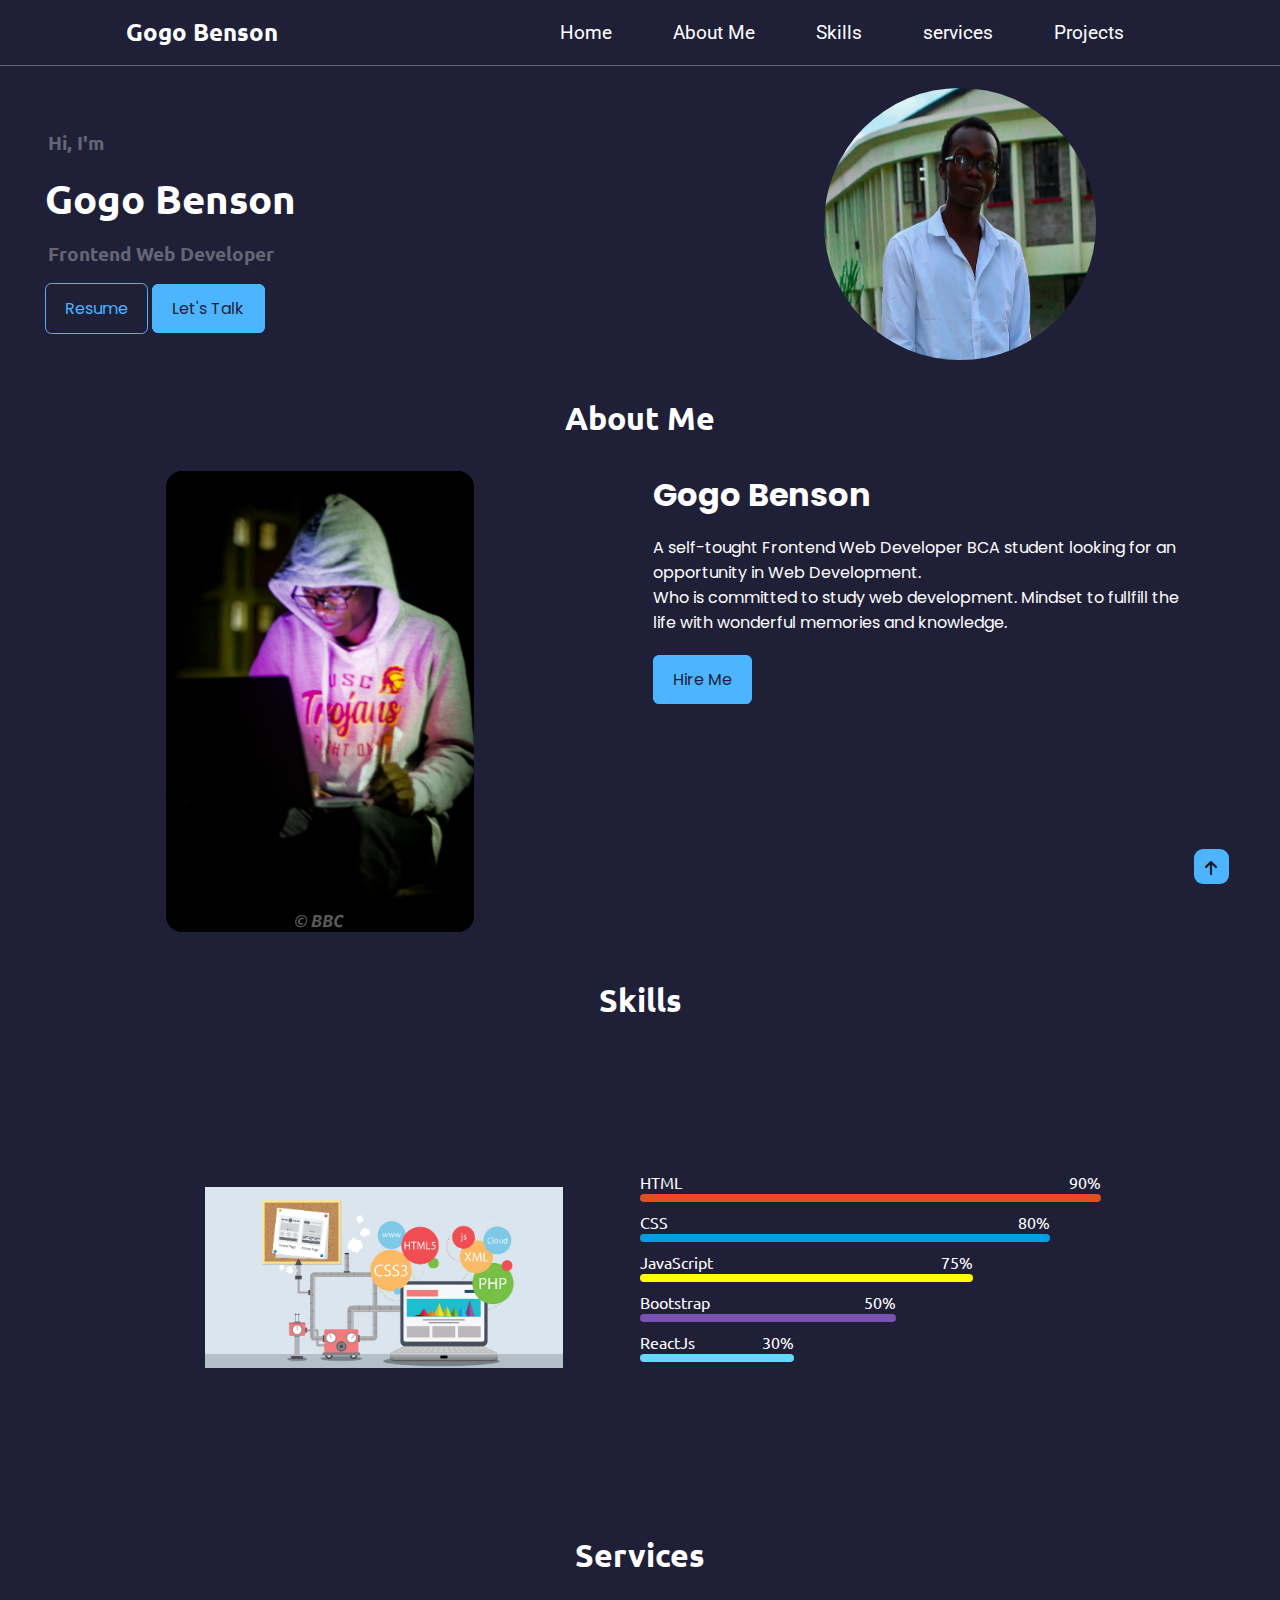
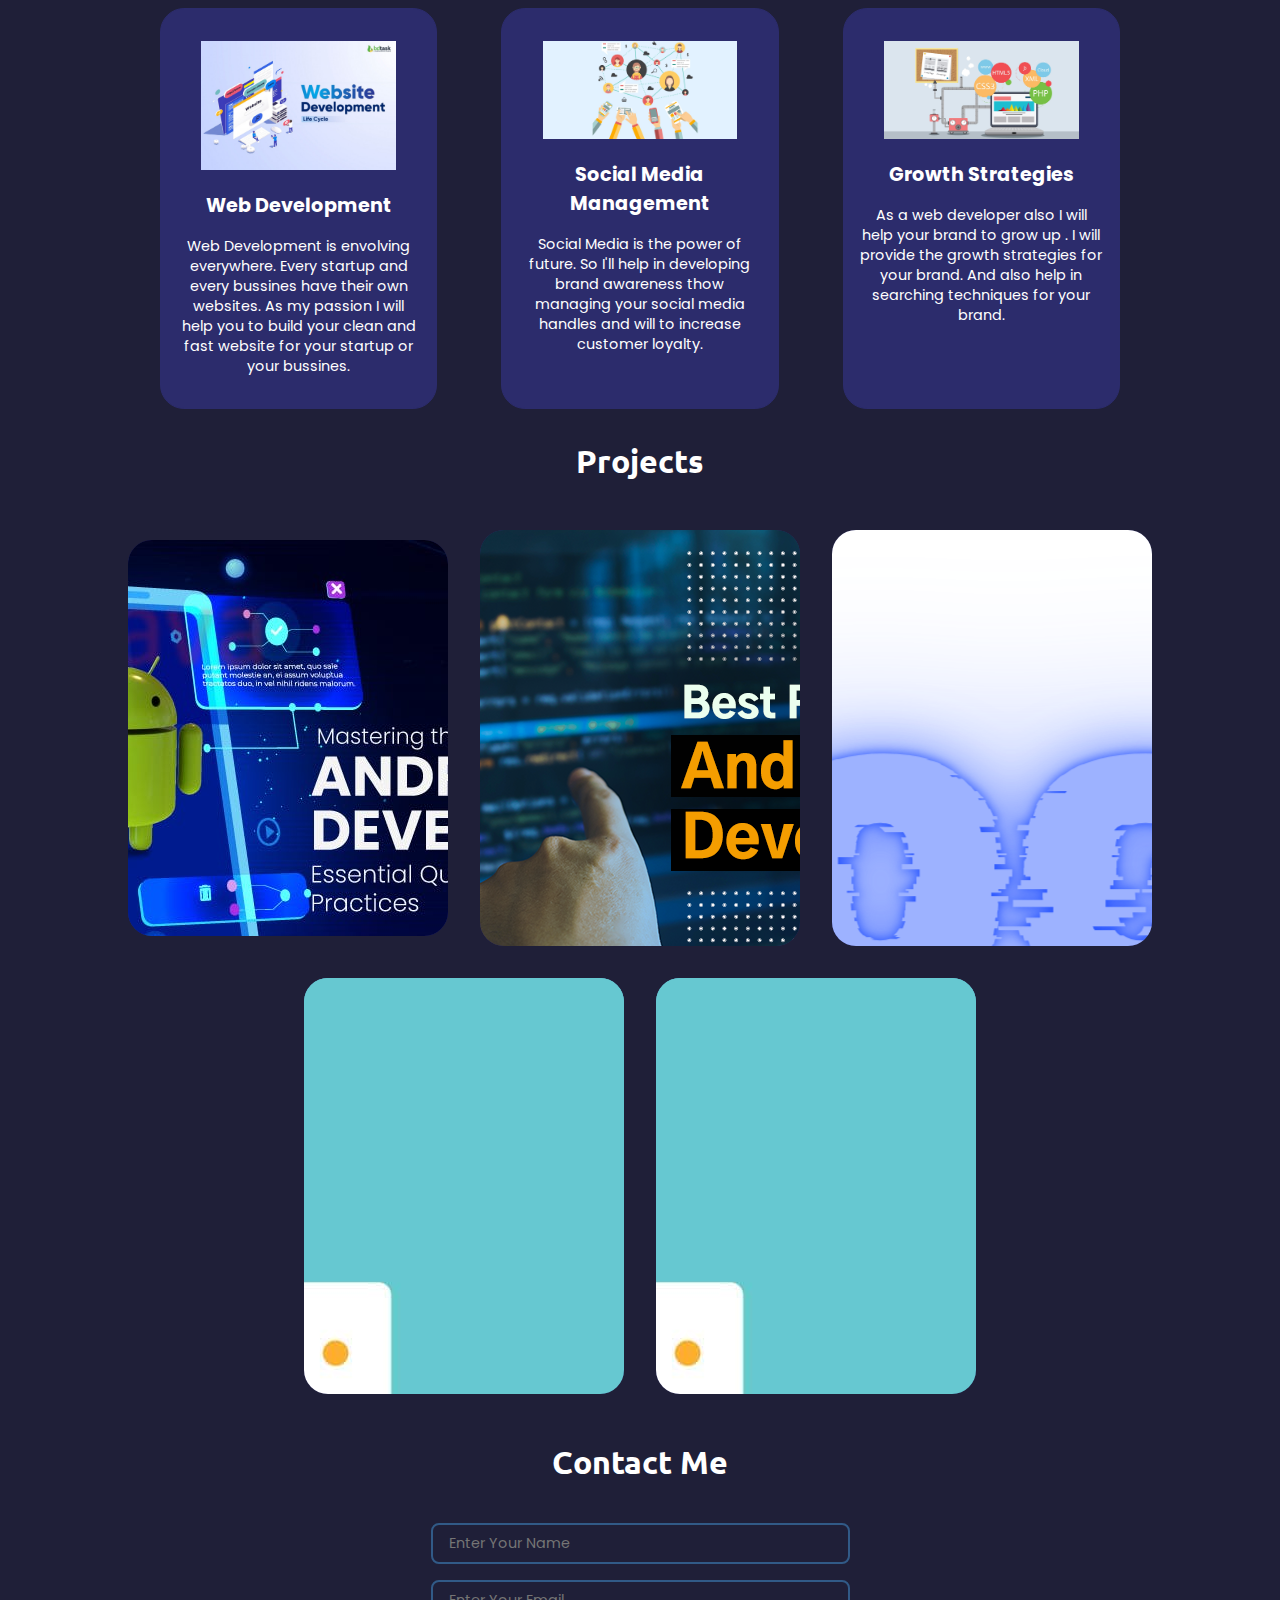
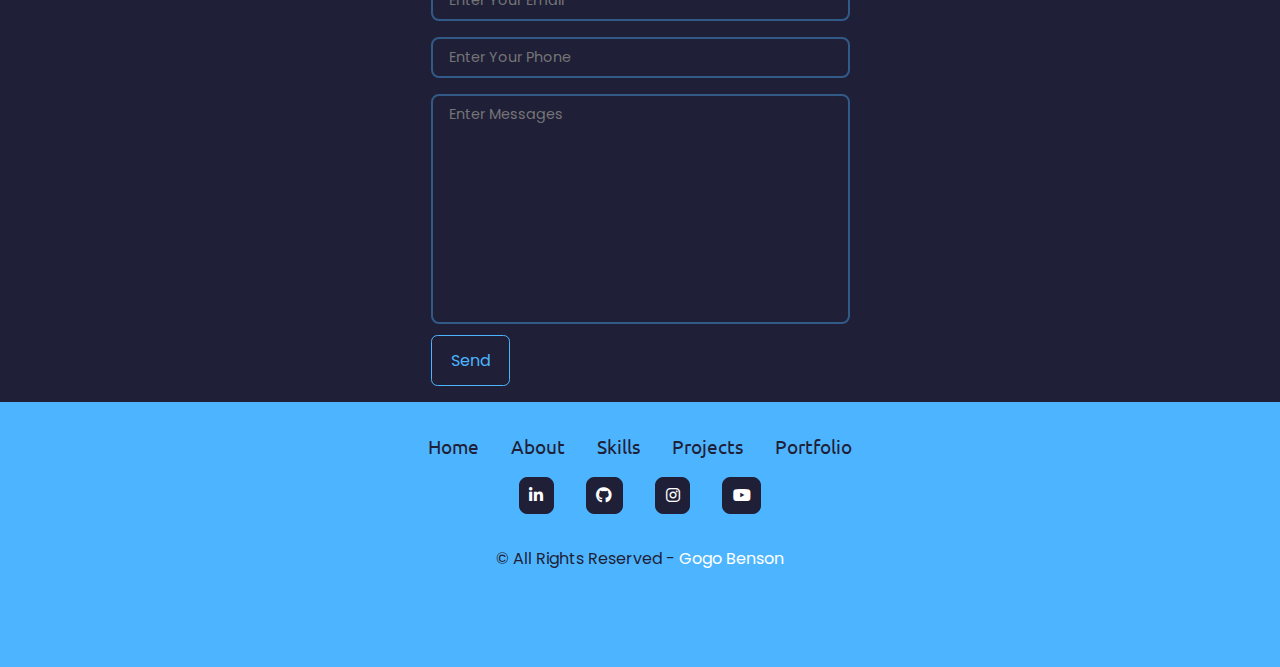
<file: Gogo copy.html>
<!DOCTYPE html>
<html lang="en">
<head>
    <meta charset="UTF-8">
    <meta http-equiv="X-UA-Compatible" content="IE=edge">
    <meta name="viewport" content="width=device-width, initial-scale=1.0">
    <title> Gogo Benson - Frontend Web Developer </title>
    <link rel="icon" type="image/x-icon" href="./Images/favicon.png">
    <link rel="stylesheet" href="style copy.css">
    <link rel="stylesheet" media="screen and (max-width: 821px)" href="responsive.css">
    <link rel="stylesheet" href="https://cdnjs.cloudflare.com/ajax/libs/font-awesome/6.1.1/css/all.min.css">
</head>
<body>

    <!-- Navbar Section -->
    <nav id="navbar" class="flex s-around bg-color">
        <div class="left-nav">
            <h2 class="t-white">Gogo Benson</h2>
        </div>
        <div class="right-nav">
            <ul class="flex">
                <li><a href="./index.html" class="t-white roboto">Home</a></li>
                <li><a href="#about" class="t-white roboto">About Me</a></li>
                <li><a href="#skills" class="t-white roboto">Skills</a></li>
                <li><a href="#services" class="t-white roboto">services</a></li>
                <li><a href="#projects" class="t-white roboto">Projects</a></li>
            </ul>
        </div>
    </nav>

    <!-- Bottom Navigator -->
    <section id="bottom">
        <div class="bottom-nav flex s-center items-center">
            <ul class="flex s-around items-center">
                <a href="./gogo.html">
                    <li class="bottomo-hover flex s-center items-center"><i class="fa-solid fa-house"></i></li>
                </a>
                <a href="#about">
                    <li class="bottomo-hover flex s-center items-center"><i class="fa-solid fa-user"></i></li>
                </a>
                <a href="#skills">
                    <li class="bottomo-hover flex s-center items-center"><i class="fa-solid fa-code"></i></li>
                </a>
                <a href="#services">
                    <li class="bottomo-hover flex s-center items-center">
                        <i class="fa-solid fa-rocket"></i>
                    </li>
                </a>
            </ul>
        </div>
    </section>

    <!-- Home Section -->
    <section id="home" class="flex s-around sw-80 m-auto">
        <div class="home-left flex items-center">
            <div class="home-content">
                <h6 class="poppinss">Hi, I'm</h6>
                <h1 class="t-white">Gogo Benson</h1>
                <h4 class="poppinss">Frontend Web Developer</h4>
                <a href="#" target="_blank"><button
                        class="btn poppins">Resume</button></a>
                <a class="btn live poppins" id="hireme" href="https://wa.me/+254707065115"
                    target="_blank">Let's Talk</a>
            </div>
        </div>
        <div class="home-right flex s-center items-center">
            <div class="circle flex s-center items-center" id="mainImage">
                <!-- Here in src replace the given link with your image link -->
                <img src="pics/img7.jpg" alt="">
            </div>

        </div>
    </section>

    <!-- About Section -->
    <section id="about">
        <h1 class="t-center my-2 t-white f-2">About Me</h1>
        <div class="about-container flex s-around ">
            <div class=" about-left flex s-center items-center">
                <!-- Here in src replade the given link with your secondary image link -->
                <img src="images/hero.jpg" alt="" style="width: 50%;">
            </div>

            <div class="about-right flex">
                <div class="about-content">
                    <h1 class="t-white m-b-1 poppins">Gogo Benson</h1>
                    <p class="t-white poppins">A self-tought Frontend Web Developer BCA student looking for
                        an opportunity in Web Development. <br>
                        Who is committed to study web development. Mindset to fullfill the life with
                        wonderful memories and knowledge.</p>
                    <a class="btn live poppins" id="hireme"
                        href="https://wa.me/+254707065115">Hire Me</a>
                </div>
            </div>
        </div>
    </section>

    <!-- Skills Section -->
    <section id="skills">
        <h1 class="t-center my-2 t-white f-2">Skills</h1>
        <div class="services-container flex s-around h-50"">
        <div class=" skills-left flex s-center items-center">
            <img src="images/web-development.jpg" alt="">
        </div>

        <div class="skills-right flex items-center">
            <div class="skillss-container">
                <div class="html bar p-relative"><span class="bar-content left t-white">HTML</span><span
                        class="bar-content right-skills t-white">90%</span></div>
                <div class="css bar p-relative"><span class="bar-content left t-white">CSS</span><span
                        class="bar-content right-skills t-white">80%</span></div>
                <div class="js bar p-relative"><span class="bar-content left t-white">JavaScript</span><span
                        class="bar-content right-skills t-white">75%</span></div>
                <div class="bootstrap bar p-relative"><span class="bar-content left t-white">Bootstrap</span><span
                        class="bar-content right-skills t-white">50%</span></div>
                <div class="reactjs bar p-relative"><span class="bar-content left t-white">ReactJs</span><span
                        class="bar-content right-skills t-white">30%</span></div>
            </div>
        </div>
        </div>
    </section>

    <!-- Services Section -->
    <section id="services">
        <h1 class=" t-center my-2 t-white f-2">Services</h1>
        <div class="services-container flex s-center">
            <div class="test-item flex f-col items-center">
                <img src="images/pic11.jpg" alt="">
                <h1 class="t-white poppins">Web Development</h1>
                <p class="t-white poppins">Web Development is envolving everywhere. Every startup and every bussines
                    have their own websites. As my passion I will help you to build your clean and fast website for your
                    startup or your bussines.</p>
            </div>
            <div class="test-item flex f-col items-center">
                <img src="images/social-media.jpg" alt="">
                <h1 class="t-white poppins">Social Media Management</h1>
                <p class="t-white poppins">Social Media is the power of future. So I'll help in developing brand
                    awareness thow managing your social media handles and will to increase customer loyalty.</p>
            </div>
            <div class="test-item flex f-col items-center">
                <img src="images/web-development.jpg" alt="">
                <h1 class="t-white poppins">Growth Strategies</h1>
                <p class="t-white poppins">As a web developer also I will help your brand to grow up . I will provide
                    the growth strategies for your brand. And also help in searching techniques for your brand.</p>
            </div>

        </div>
    </section>

    <!-- Projects Section -->
    <section id="projects">
        <h1 class=" t-center my-2 t-white f-2">Projects</h1>
        <div class="projects-container flex s-center">
            <div class="projects-item flex f-col s-center items-center">
                <div class="image-container p-one">
                    <img src="images/Android 1.jpg" alt="">
                </div>
                <h1 class="t-white poppins">Weather App</h1>
                <p class="t-white poppins"> A weather app using HTML, CSS and JavaScript. Fetch the weather from the
                    openweather app using fetch api.</p>
                <div class="buttons flex s-around">
                    <a href="#"
                        target="_blanks" class="btn mx-1 m-top">GitHub</a>
                    <a href="#" target="_blanks" class="btn m-top live">Live
                        Link</a>
                </div>
            </div>
            <div class="projects-item flex f-col s-center items-center">
                <div class="image-container p-one">
                    <img src="images/Android 2.png" alt="">
                </div>
                <h1 class="t-white poppins">Burger King</h1>
                <p class="t-white poppins">A simple landing page using HTML and CSS. This webiste is for burger shop who
                    provides all the information of thir services at this landing page.</p>
                <div class="buttons flex s-around">
                    <a href="#" target="_blanks"
                        class="btn mx-1 m-top">GitHub</a>
                    <a href="#" target="_blanks" class="btn m-top live">Live
                        Link</a>
                </div>
            </div>
            <div class="projects-item flex f-col s-center items-center">
                <div class="image-container p-two">
                    <img src="images/pic3.png" alt="">
                </div>

                <h1 class="t-white poppins">MBA Chai Wala</h1>
                <p class="t-white poppins">Lorem ipsum dolor sit amet consectetur adipisicing elit. Hic obcaecati cum
                    nemo
                    recusandae voluptas ipsum.s</sp>
                <div class="buttons flex s-around">
                    <a href="#" target="_blank"
                        class="btn mx-1 m-top">GitHub</a>
                    <a href="#" target="_blank"
                        class="btn m-top live">Live Link</a>
                </div>
            </div>
            <div class="projects-item flex f-col s-center items-center">
                <div class="image-container p-three">
                    <img src="images/mobile-development.jpg" alt="">
                </div>

                <h1 class="t-white poppins">Magic Notes App</h1>
                <p class="t-white poppins">Lorem ipsum dolor sit amet consectetur adipisicing elit. Hic obcaecati cum
                    nemo
                    recusandae voluptas ipsum.s</p>
                <div class="buttons flex s-around">
                    <a href="#" target="_blank"
                        class="btn mx-1 m-top">GitHub</a>
                    <a href="#" target="_blank" class="btn m-top live">Live
                        Link</a>
                </div>
            </div>
            <div class="projects-item flex f-col s-center items-center">
                <div class="image-container p-three">
                    <img src="images/mobile-development.jpg" alt="">
                </div>

                <h1 class="t-white poppins">Login Form</h1>
                <p class="t-white poppins">Lorem ipsum dolor sit amet consectetur adipisicing elit. Hic obcaecati cum
                    nemo
                    recusandae voluptas ipsum.s</p>
                <div class="buttons flex s-around">
                    <a href="#" target="_blank"
                        class="btn mx-1 m-top">GitHub</a>
                    <a href="#" target="_blank" class="btn m-top live">Live
                        Link</a>
                </div>
            </div>

        </div>
    </section>

    <!-- Contact Me Section -->
    <section id="contact" class="m-b-1">
        <h1 class=" t-center my-2 t-white f-2">Contact Me</h1>
        <div class="contact-container flex s-around items-centers">
            <div class="form" id="contactForm">
                <form action="" id="contactFrom">
                    <div class="name form-div">
                        <input type="text" name="name" id="name" class="poppins" placeholder="Enter Your Name">
                    </div>
                    <div class="email form-div">
                        <input type="email" name="email" id="email" class="poppins" placeholder="Enter Your Email"
                            required>
                    </div>
                    <div class="phone form-div">
                        <input type="phone" name="phone" id="phone" class="poppins" placeholder="Enter Your Phone"
                            required>
                    </div>
                    <div class="textarea form-div">
                        <textarea name="text" id="textarea" cols="30" rows="10" class="poppins"
                            placeholder="Enter Messages"></textarea>
                    </div>
                    <button type="submit" class="btn poppins" id="submit">Send</button>
                </form>
            </div>
        </div>
    </section>

    <!-- Footer Section -->
    <footer id="footer">
        <ul class="flex s-center w-80 m-auto my-2 res">
            <li><a href="#home" class="poppinss">Home</a></li>
            <li><a href="#about" class="poppinss">About</a></li>
            <li><a href="#skills" class="poppinss">Skills</a></li>
            <li><a href="#projects" class="poppinss">Projects</a></li>
            <li><a href="#portfolio" class="poppinss">Portfolio</a></li>
        </ul>
        <ul class="flex s-center w-80 font-awesome ">
            <a href="https://in.linkedin.com/in/Bencom Gogo" target="_blank">
                <li><i class="fa-brands fa-linkedin-in"></i></li>
            </a>
            <a href="https://github.com/Infinity-Ben" target="_blank">
                <li><i class="fa-brands fa-github"></i></li>
            </a>
            <a href="https://www.instagram.com/infinity_.g" target="_blank">
                <li><i class="fa-brands fa-instagram"></i></li>
            </a>
            <a href="https://www.youtube.com/@Infinity.Gchannel" target="_blank">
                <li><i class="fa-brands fa-youtube"></i></li>
            </a>
        </ul>
        <p class="t-center my-2 poppins">&copy; All Rights Reserved - <span class="cpy-white poppins">Gogo
                Benson</span></p>

    </footer>

    <div id="scroll-top" onclick="scrolltop()">
        <span><i class="fa-solid fa-arrow-up"></i></span>
    </div>

</body>
<script src="/script copy.js"></script>

</html>
</file>
<file: style copy.css>
@import url('https://fonts.googleapis.com/css2?family=Roboto:wght@500&family=Ubuntu:wght@300;500;700&display=swap');
@import url('https://fonts.googleapis.com/css2?family=Poppins:wght@300&family=Roboto:wght@500&family=Ubuntu:wght@300;500;700&display=swap');

body {
    background-color: #1f1f38;
}

* {
    margin: 0px;
    padding: 0px;
    box-sizing: border-box;
    font-family: 'Ubuntu', sans-serif;
    scroll-behavior: smooth;
}

#navbar {
    line-height: 4rem;
    position: sticky;
    top: 0;
    left: 0;
    z-index: 100;
    border-bottom: .5px solid #ffffff52;
    border-width: 80%;
    margin-bottom: 1rem;
}

#navbar ul {
    list-style: none;
}

#navbar ul li {
    margin: 0px 1rem;
}

#navbar ul li a {
    text-decoration: none;
    padding: 0.5rem 0.9rem;

}

.right {
    display: none;
}

.checkBtn {
    display: none;
}

#check {
    display: none;
}

.nav-col a:hover {
    border-radius: .4rem;
    color: #1f1f38;
    background-color: #fff;
}


/* Home Section */
.home-left,
.home-right {
    width: 48%;
    padding: 2rem;
}

.home-right {
    padding: 0;
}

.home-left h6,
h4 {
    color: hsl(240deg 8% 43%);
    margin: 1rem 0;
    margin-left: 3px;
    font-size: 1.2rem;
}

.home-left h1 {
    font-size: 2.5rem;
}

.home-right {
    position: relative;
}

.home-right img {
    position: absolute;
    width: 100%;
    left: 0;
    top: 0;
    background-size: cover;
    border-radius: 62%;
    height: 100%;
}

.circle {
    width: 17rem;
    height: 17rem;
    border-radius: 50%;
    padding: .5rem;
    position: relative;
}

/* About Section */
.about-left,
.about-right {
    width: 48%;
}

.about-right {
    padding-right: 4rem;
}

.aboout-left {
    position: relative;
}

.about-left img {
    width: 90%;
    border-radius: 1rem;
}

.about-content p {
    margin-bottom: 2rem;
}


/* Skills */
#skills {
    margin-top: 3rem;
}

.skills-left {
    width: 50%;
}

.skills-left img {
    width: 70%;
}

.skills-right {
    width: 50%;
}

.skillss-container {
    width: 100%;
}

.html {
    width: 90%;
    height: .5rem;
    background-color: #e54c21;
    margin: 1rem 0;
    border-radius: 12px;
}

.css {
    width: 80%;
    height: .5rem;
    background-color: #00a0e4;
    margin: 1rem 0;
    border-radius: 12px;
}

.js {
    width: 65%;
    height: .5rem;
    background-color: yellow;
    margin: 1rem 0;
    border-radius: 12px;
}

.bootstrap {
    width: 50%;
    height: .5rem;
    background-color: #7952b3;
    margin: 1rem 0;
    border-radius: 12px;
}

.reactjs {
    width: 30%;
    height: .5rem;
    background-color: #61dafb;
    margin: 1rem 0;
    border-radius: 12px;
}

.learning {
    width: 100%;
    height: .5rem;
    background-color: #61dbfb;
    margin: 1rem 0;
    border-radius: 12px;
}

.bar {
    margin: 2rem 0;
}

.bar-content {
    position: absolute;
    bottom: 10px;
}

.left {
    left: 0;
}

.right-skills {
    right: 0;
}


/* Services Container */
.services-container {
    margin: auto;
    overflow: hidden;
    width: 80%;
}

.test-item {
    width: 20rem;
    margin: 0 2rem;
    background: #2c2c6c;
    border: .5px solid #2c2c6c;
    border-radius: 1.5rem;
    padding: 2rem 1rem;
    text-align: center;
    transition: all .5s;
}

.test-item:hover {
    background-color: transparent;
}

.test-item img {
    margin-bottom: 1.3rem;
    width: 80%;
}

.test-item h1 {
    font-size: 1.2rem;
    margin-bottom: 1rem;
}

.services li .fa-solid {
    font-size: 2rem;
    color: white;
    margin-bottom: 1.3rem;
}

.test-item p {
    line-height: 20px;
    font-size: .9rem;
}


/* Projects Section */
.projects-container {
    justify-content: center;
    align-items: center;
    margin: auto;
    flex-wrap: wrap;
}

.image-container {
    bottom: 2rem;
    height: 10rem;
    position: relative;
}

.image-container img {
    border-radius: 1rem;
}

.image-container .p-one {
    width: 200px;
}

.p-three {
    background: url('images/mobile-development.jpg');
}

.p-four {
    background: url('images/mobile-development.jpg');
}

.projects-item {
    overflow: hidden;
    width: 20rem;
    margin: 1rem;
    background: #2c2c6c;
    border-radius: 1.5rem;
    padding: 2rem 1rem;
    text-align: center;
}

.projects-item h1 {
    font-size: 1.2rem;
    margin-bottom: 1rem;
}

.projects-item p {
    line-height: 20px;
    font-size: .9rem;
}



/* Contact me Section */
.form {
    display: flex;
    width: 80%;
    padding: 0 2rem;
    margin: auto;
    justify-content: center;
    align-items: center;
}

.form-div input,
textarea {
    border: 2px solid rgba(77, 181, 255, .4);
    border-radius: .5rem;
    width: 100%;
    margin: 0.5rem 0rem;
    font-size: .9rem;
    background: transparent;
    margin: 0.5rem 0rem;
    padding: 0.5rem 1rem;
    color: white;
    resize: none;
}



/* Footer Section  */
#footer {
    background-color: #4db5ff;
    padding: 2rem;
    padding-bottom: 4rem;
}

ul li {
    list-style: none;
    margin: 0 1rem;
}

ul li a {
    text-decoration: none;
    font-size: 1.2rem;
    color: #1f1f38;
    transition: all .5s;
}

ul li a:hover {
    color: #fff;
}


.font-awesome {
    margin: 1.1rem auto;
}

.font-awesome li i {
    background-color: #1f1f38;
    padding: 0.6rem;
    border: 1px solid #1f1f38;
    color: #fff;
    border-radius: 0.5rem;
    cursor: pointer;
    transition: all .4s ease-in-out;
}

.font-awesome li i:hover {
    border: 1px solid #1f1f38;
    border-radius: .5rem;
    background: transparent;
    color: #1f1f38;
}

#footer p {
    color: #1f1f38;
    font-size: .9srem;
}


/* Scroll Top */
#scroll-top {
    background-color: #4db5ff;
    color: #151527;
    padding: 9px;
    border-radius: 9px;
    width: 35px;
    height: 35px;
    position: fixed;
    bottom: 1rem;
    right: 4%;
    font-size: 1rem;
    display: flex;
    justify-content: center;
    align-items: center;
    cursor: pointer;
    z-index: 2000;
}



/* Bottom Navigator */
#bottom {
    position: fixed;
    width: 100%;
    height: 6rem;
    display: none;
    justify-content: center;
    align-items: center;
    z-index: 1000;
    bottom: 0rem;
}

#bottom .bottom-nav {
    height: 4rem;
    padding: 0 2rem;
    background-color: #151527;
    border-radius: 3rem;
    z-index: 1000;
    display: -webkit-inline-box;
}

#bottom .bottom-nav li {
    color: #fff;
    width: 3rem;
    height: 3rem;
    cursor: pointer;
    padding: 1rem;
    border-radius: 50%;
    transition: all .4s ease-in-out;
}

#bottom .bottom-nav ul a {
    text-decoration: none;

}

#bottom .bottom-nav li:hover {
    background-color: #4db5ff;
}

#bottom .bottom-nav li:active {
    background-color: #4db5ff;
}

.cpy-white {
    color: white;
}


/* Utility Classes */
.poppins {
    font-family: 'Poppins', sans-serif;
}

.roboto {
    font-family: 'Roboto', sans-serif;
}

.flex {
    display: flex;
}

.s-between {
    justify-content: space-between;
}

.s-around {
    justify-content: space-around;
}

.s-center {
    justify-content: center;
}

.items-center {
    align-items: center;
}

.f-col {
    flex-direction: column;
}


.p-relative {
    position: relative;
}

.t-white {
    color: #fff;
}

.bg-color {
    background-color: #1f1f38;
}

.t-center {
    text-align: center;
}

.my-2 {
    margin: 2rem 0;
}

.f-2 {
    font-size: 2rem;
}

.m-b-1 {
    margin-bottom: 1rem;
}

.w-50 {
    width: 50%;
}

.w-80 {
    width: 80%;
}

.h-50 {
    height: 50vh;
}

.mx-1 {
    margin: 0 1rem;
}

.m-top {
    margin-top: 1rem;
}

.m-auto {
    margin: auto;
}

.btn {
    margin-left: 0 .5rem;
    font-size: 1rem;
    color: #4db5ff;
    cursor: pointer;
    padding: 0.75rem 1.2rem;
    border: 1px solid #4db5ff;
    border-radius: 0.4rem;
    background: transparent;
    font-family: 'Poppins', sans-serif;
}

.buttons a,
#hireme {
    text-decoration: none;
}

.btn:hover {
    color: #1f1f38;
    border-color: #fff;
    background-color: #fff;
}

.live {
    color: #1f1f38;
    background-color: #4db5ff;
}
</file>
<file: responsive.css>
#bottom {
    display: flex;
}

#navbar {
    display: none;
}

.right {
    display: block;
}

.list {
    width: 100%;
    height: 100vh;
    background-color: #1f1f38;
    text-align: center;
    display: flex;
    flex-direction: column;
    position: fixed;
    top: 0rem;
    justify-content: center;
    left: 100%;
    transition: all 1s;
    z-index: 8000;
}

.fa-bars {
    color: #fff;
    font-size: 2rem;
}

#check {
    display: none;
}

.checkBtn {
    display: block;
}

.nav-col a {
    color: #fff;
}

#check:checked~ul {
    left: 0%;
}

.cross {
    position: absolute;
    top: 1rem;
    right: 1rems;
}

.cross i {
    font-size: 2rem;
    color: white;
    position: absolute;
    top: 2rem;
    left: 2rem;
}

.right-nav {
    display: block;
}

.right-nav .flex {
    display: none;
}

.services-container,
#home,
.services-container {
    flex-direction: column;
}

.services-container {
    align-items: center;
}

.about-container {
    flex-direction: column-reverse;
}

#home,
.about-container,
.services-container {
    align-items: center;
}

.home-left,
.home-right {
    width: auto;
}

.services-container {
    height: auto;
}

.about-left,
.about-right {
    width: auto;
}

.about-right img {
    width: 70%;
}

.skills-left {
    width: 80%;
}

.skills-right {
    width: 80%;
}

.about-right {
    margin-bottom: 1rem;
    text-align: center;
    padding: .5rem 1rem;

}

.test-item {
    margin-bottom: 1rem;
    width: 100%;
}

.test-item img {
    width: 50%;
}

@media only screen and (max-width: 470px) {
    #footer .res {
        flex-direction: column;
        justify-content: center;
        align-items: center;
    }

    #footer .res li {
        margin-bottom: 1rem;
    }

    #bottom .bottom-nav {
        padding: 0;
    }
}
</file>
